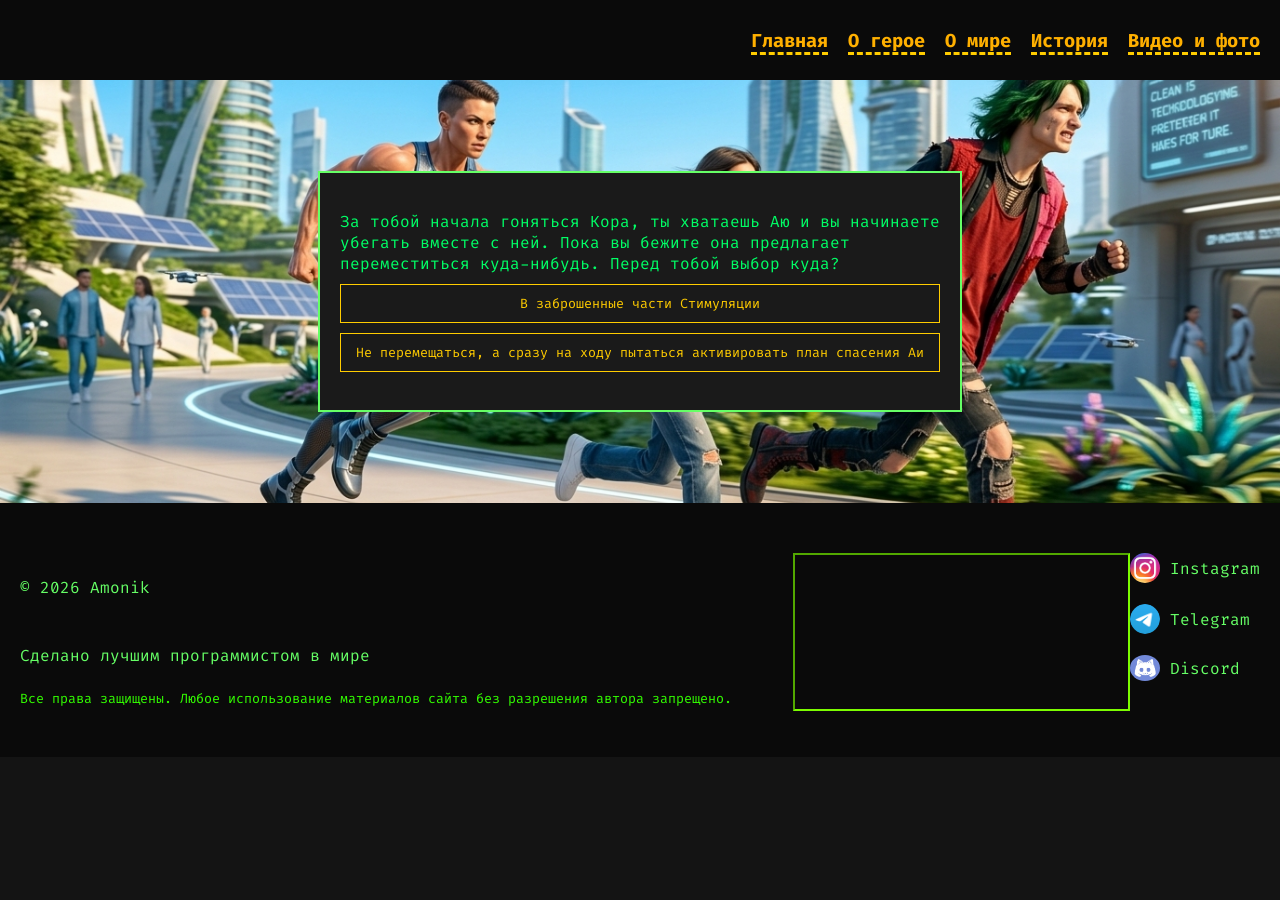
<file: makeStory.html>
<!DOCTYPE html>
<html lang="ru">
    <head>
        <meta charset="UTF-8">
        <meta name="viewport" content="width=device-width, initial-scale=1.0">
        <title>Продолжи историю сам</title>
        <link rel="stylesheet" href="styles/styles.css">
        <link rel="stylesheet" href="styles/tag-styles.css">
        <link rel="stylesheet" href="styles/bootstrap.css">
        <link rel="stylesheet" href="styles/makeStory.css">
    </head>
    <body>
        <div>
            <header>
                <input type="checkbox" id="menu-toggle" hidden>
                <label for="menu-toggle" class="burger-btn">
                    <span></span>
                    <span></span>
                    <span></span>
                </label>
                <nav class="nav-links">
                    <a href="index.html#main"><h3>Главная</h3></a>
                    <a href="index.html#heroSection"><h3>О герое</h3></a>
                    <a href="index.html#heroWorldSection"><h3>О мире</h3></a>
                    <a href="story.html"><h3>История</h3></a>
                    <!--<a href="#" onclick="interacStory()"><h3>Интерактивчик</h3></a>-->
                    <a href="videosAndPhotos.html"><h3>Видео и фото</h3></a>
                </nav>
            </header>
            <main id="mainstory"> 
                <div id="story">
                    <div id="game-container">
                        <h2 id='end' style="display: none;"></h2>
                        <br>
                        <div id="story-text"></div>
                        <div id="opt-container">
                            <button id="btn-left" class="story-btn" style="display: none;"></button>
                            <button id="btn-right" class="story-btn" style="display: none;"></button>
                        </div>
                        <br>
                        <div id="form-continue">
                            <form>
                                <h3>Хотите продолжение или предложить идею?</h3>
                                <p>Пишите нам</p>
                                <hr>
                                <label>Имя / Псевдоним</label>
                                <input type="text" placeholder="Айбек">

                                <div class="checkbox-group">
                                    <label><input type="checkbox"> Идея</label>
                                    <label><input type="checkbox"> Продолжение</label>
                                </div>

                                <label>Почта для связи</label>
                                <input type="email" placeholder="example993@gmail.com">

                                <button type="submit" class="story-btn">Отправить</button>
                            </form>
                        </div>

                    </div>

                </div>
            </main>
        </div>
        <footer>
            <div class="footer-main">
                <div class="footer-text">
                    <p>&copy; 2026 Amonik</p>
                    <p>Сделано лучшим программистом в мире</p>
                    <small>Все права защищены. Любое использование материалов сайта без разрешения автора запрещено.</small>
                </div>
                <iframe src="https://www.google.com/maps/embed?pb=!4v1774437946338!6m8!1m7!1sCAoSFkNJSE0wb2dLRUlDQWdJQ2trdmZZTlE.!2m2!1d22.64745837669998!2d114.0282213726861!3f23.56406719831327!4f8.014844453784349!5f0.7820865974627469" width="30%" height="100%" style="border-color:lawngreen" allowfullscreen="" loading="lazy" referrerpolicy="no-referrer-when-downgrade"></iframe>
            </div>
            <div>
                <div style="display: flex;gap: 10px;">
                    <img src="images/icons/Instagram_icon.png" alt="Instagram" width="30px" style="border-radius: 50%;">
                    <a href="https://instagram.com"><p>Instagram</p></a>
                </div>
                <br>
                <div style="display: flex;gap: 10px;">
                    <img src="images/icons/Telegram_icon.png" alt="Telegram" width="30px" style="border-radius: 50%;">
                    <a href="https://t.me"><p>Telegram</p></a>
                </div>
                <br>
                <div style="display: flex;gap: 10px;">
                    <img src="images/icons/Discord_icon.jpg" alt="GitHub" width="30px" style="border-radius: 50%;">
                    <a href="https://discord.com"><p>Discord</p></a>
                </div>
            </div>
        </footer>
    </body>
    <div class="ToStory" id="ToInteractive">
        <h1>Вы готовы перейти к интерактивной истории?</h1>
        <p>Перед этим нужно прочитать историю</p>
        <br>
        <button class="btn" id="close-interactive-modal-btn">Не чето не хочу пока</button>
        <button class="btn" id="open-to-story-btn">Перейти к истории</button>
    </div>
    <script defer src="https://cdn.jsdelivr.net/npm/bootstrap@5.3.8/dist/js/bootstrap.bundle.min.js"></script>
    <script src="script/script.js"></script>
    <script src="script/story.js"></script>
</html>
</file>
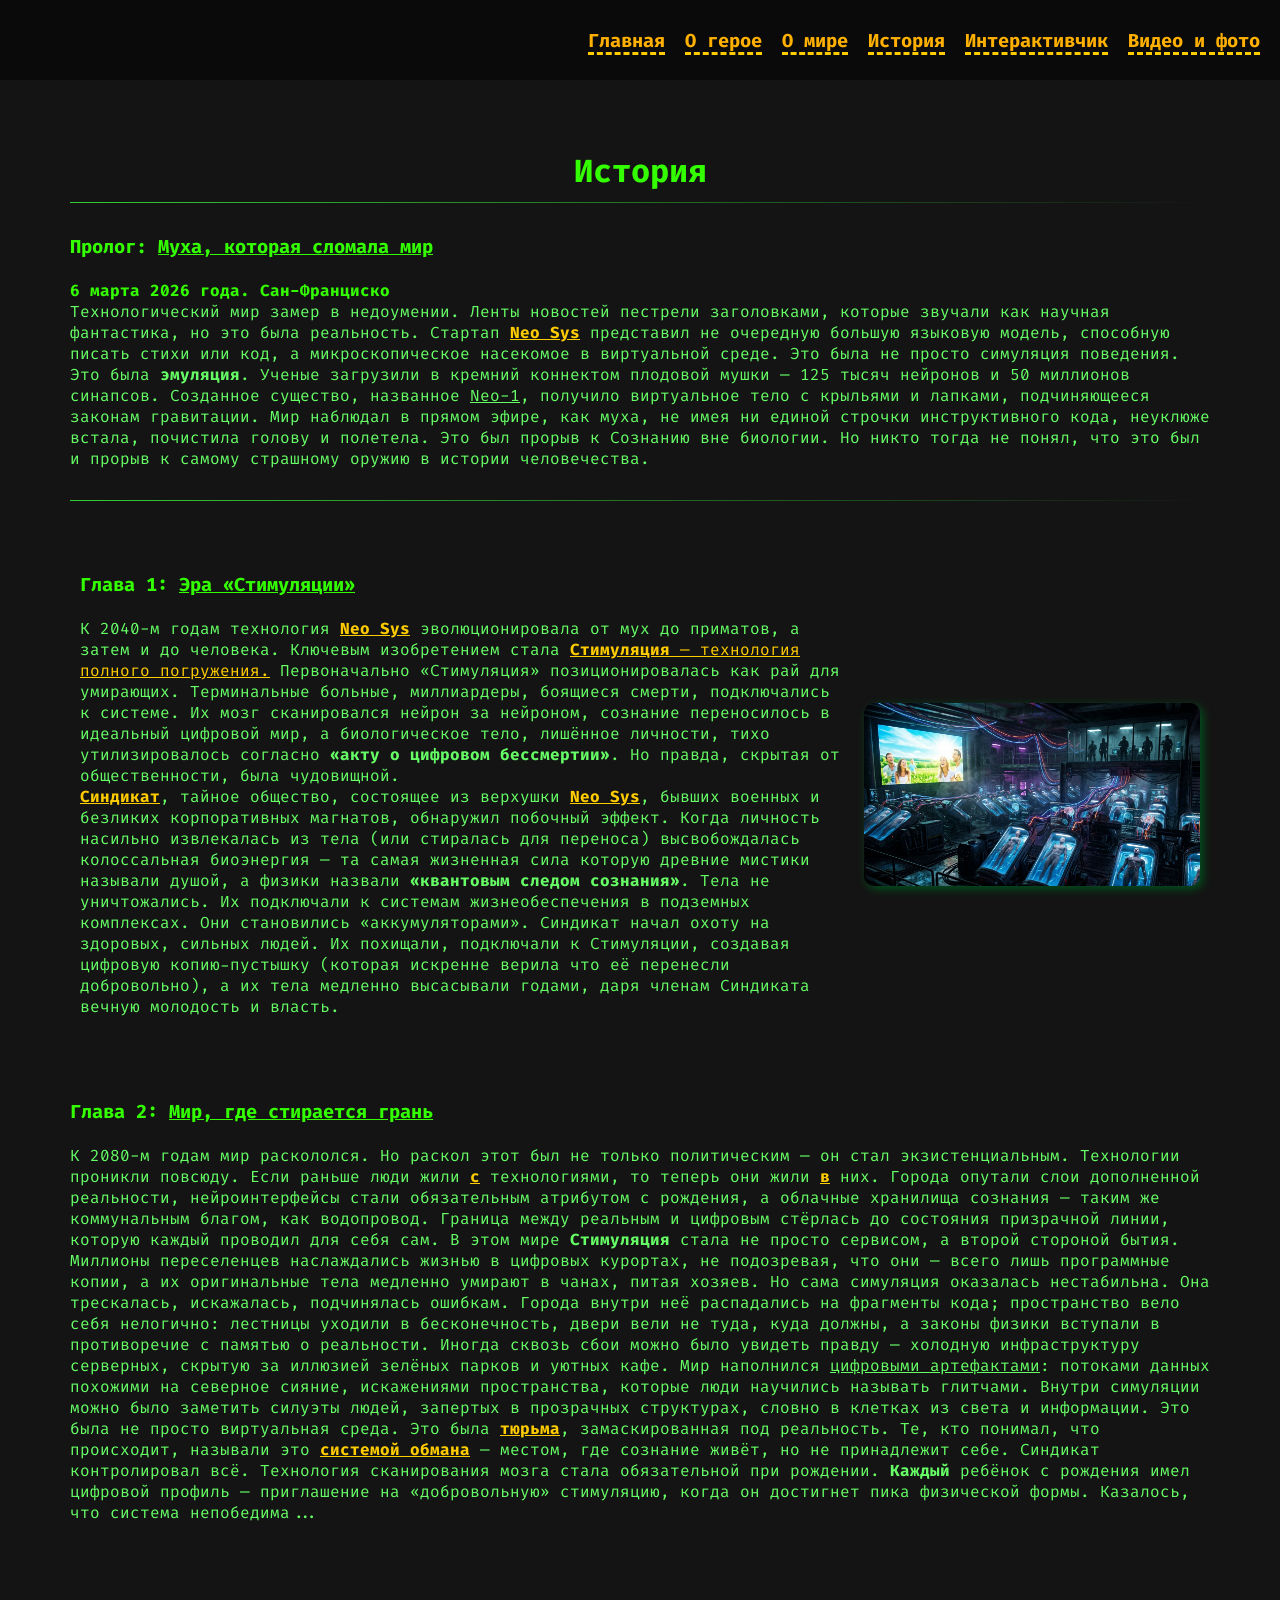
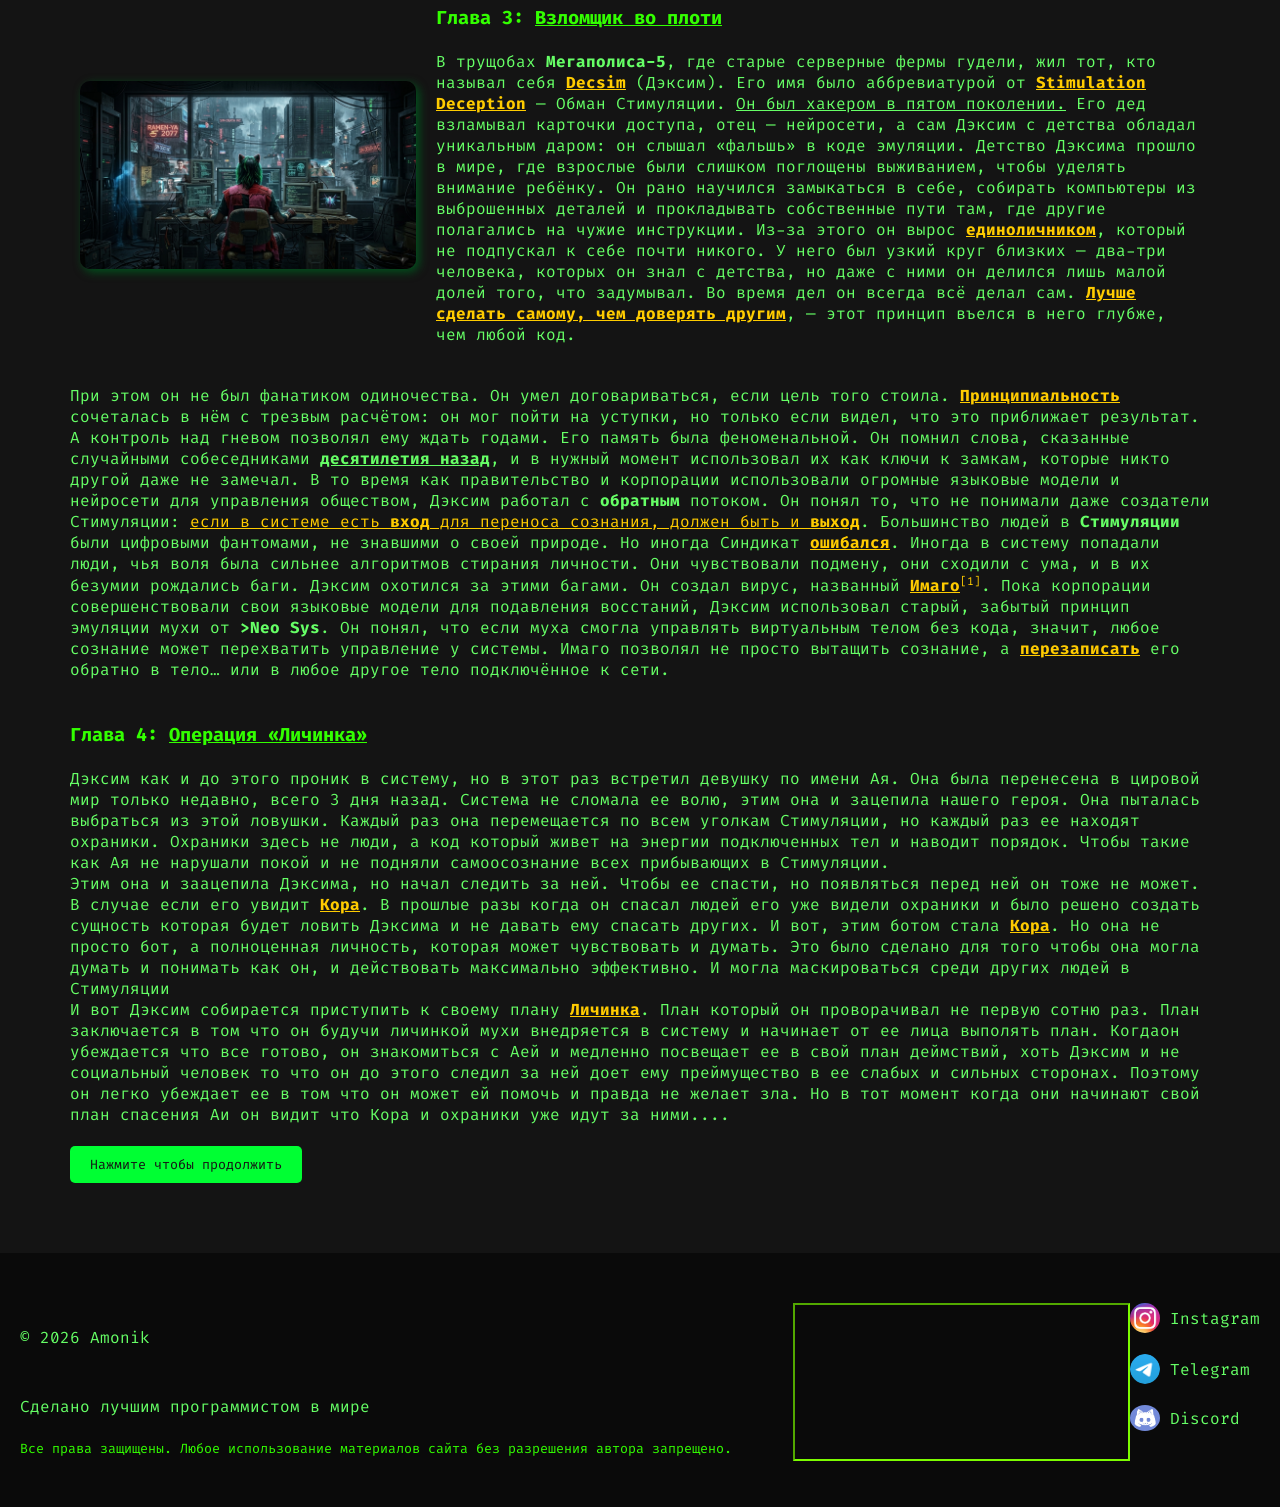
<file: story.html>
<!DOCTYPE html>
<html lang="ru">
    <head>
        <meta charset="UTF-8">
        <meta name="viewport" content="width=device-width, initial-scale=1.0">
        <title>Decsim - История</title>
        <link rel="stylesheet" href="styles/styles.css">
        <link rel="stylesheet" href="styles/tag-styles.css">
        <!--<link rel="stylesheet" href="styles/bootstrap.css">-->
    </head>
    <body>
        <div id="main">
            <header>
                <input type="checkbox" id="menu-toggle" hidden>
                <label for="menu-toggle" class="burger-btn">
                    <span></span>
                    <span></span>
                    <span></span>
                </label>
                <nav class="nav-links">
                    <a href="index.html#main"><h3>Главная</h3></a>
                    <a href="index.html#heroSection"><h3>О герое</h3></a>
                    <a href="index.html#heroWorldSection"><h3>О мире</h3></a>
                    <a href="story.html"><h3>История</h3></a>
                    <a href="#" onclick="interacStory()"><h3>Интерактивчик</h3></a>
                    <a href="videosAndPhotos.html"><h3>Видео и фото</h3></a>
                </nav>
            </header>
            <main id="story-main"> 
                <h1 style="text-align: center;">История</h1>
                <hr>
                <br>
                <div>
                    <h3>Пролог: <u>Муха, которая сломала мир</u></h3>
                    <br>
                    <h4>6 марта 2026 года. Сан-Франциско</h4>
                    <p>
                    Технологический мир замер в недоумении. Ленты новостей пестрели заголовками, которые звучали как научная фантастика, но это была реальность. 
                    Стартап <b><u style="color: #FFCC00;">Neo Sys</u></b> представил не очередную большую языковую модель, способную писать стихи или код, а микроскопическое насекомое в виртуальной среде.
                    Это была не просто симуляция поведения. Это была <b>эмуляция</b>.
                    Ученые загрузили в кремний коннектом плодовой мушки — 125 тысяч нейронов и 50 миллионов синапсов. Созданное существо, названное <u>Neo-1</u>, 
                    получило виртуальное тело с крыльями и лапками, подчиняющееся законам гравитации. 
                    Мир наблюдал в прямом эфире, как муха, не имея ни единой строчки инструктивного кода, неуклюже встала, почистила голову и полетела.
                    Это был прорыв к Сознанию вне биологии. Но никто тогда не понял, что это был и прорыв к самому страшному оружию в истории человечества.</p>
                </div>
                <br><hr><br>
                <div class="container" style="background-color:unset;">
                    <div class="text-continer">
                        <h3>Глава 1: <u>Эра «Стимуляции»</u></h3>
                        <br>
                        <p>К 2040-м годам технология <b><u style="color: #FFCC00;">Neo Sys</u></b> эволюционировала от мух до приматов, а затем и до человека. Ключевым изобретением стала <b><u style="color: #FFCC00;">Стимуляция</b> — 
                        технология полного погружения.</u>
                        Первоначально «Стимуляция» позиционировалась как рай для умирающих. Терминальные больные, миллиардеры, боящиеся смерти, подключались к системе. 
                        Их мозг сканировался нейрон за нейроном, сознание переносилось в идеальный цифровой мир, а биологическое тело, лишённое личности, тихо утилизировалось согласно <b>«акту о цифровом бессмертии»</b>.
                        Но правда, скрытая от общественности, была чудовищной.
                        <br>
                        <b><u style="color: #FFCC00;">Синдикат</u></b>, тайное общество, состоящее из верхушки <b><u style="color: #FFCC00;">Neo Sys</u></b>, бывших военных и безликих корпоративных магнатов, обнаружил побочный эффект. 
                        Когда личность насильно извлекалась из тела (или cтиралась для переноса) высвобождалась колоссальная биоэнергия — та самая жизненная сила
                        которую древние мистики называли душой, а физики назвали <b>«квантовым следом сознания»</b>.
                        Тела не уничтожались. Их подключали к системам жизнеобеспечения в подземных комплексах. Они становились «аккумуляторами». Синдикат начал охоту на здоровых, сильных людей. 
                        Их похищали, подключали к Стимуляции, создавая цифровую копию-пустышку (которая искренне верила что её перенесли добровольно), а их тела медленно высасывали годами, 
                        даря членам Синдиката вечную молодость и власть.</p>
                    </div>
                    <img src="images/FirstHead.png" alt="FirstHead" style="border-radius: 10px;box-shadow: rgb(0, 83, 29) 3px 3px 10px;" class="img-story">
                </div>
                <br><br>
                <div>
                    <h3>Глава 2: <u>Мир, где стирается грань</u></h3>
                    <br>
                    <p>К 2080-м годам мир раскололся. Но раскол этот был не только политическим — он стал экзистенциальным.
                        Технологии проникли повсюду. Если раньше люди жили <b><u style="color: #FFCC00;">с</u></b> технологиями, то теперь они жили <b><u style="color: #FFCC00;">в</u></b> них. Города опутали слои дополненной реальности, 
                        нейроинтерфейсы стали обязательным атрибутом с рождения, а облачные хранилища сознания — таким же коммунальным благом, как водопровод. 
                        Граница между реальным и цифровым стёрлась до состояния призрачной линии, которую каждый проводил для себя сам.
                        В этом мире <b>Стимуляция</b> стала не просто сервисом, а второй стороной бытия. Миллионы переселенцев наслаждались жизнью в цифровых курортах, 
                        не подозревая, что они — всего лишь программные копии, а их оригинальные тела медленно умирают в чанах, питая хозяев.
                        Но сама симуляция оказалась нестабильна. Она трескалась, искажалась, подчинялась ошибкам. Города внутри неё распадались на фрагменты кода; пространство 
                        вело себя нелогично: лестницы уходили в бесконечность, двери вели не туда, куда должны, а законы физики вступали в противоречие с памятью о реальности. 
                        Иногда сквозь сбои можно было увидеть правду — холодную инфраструктуру серверных, скрытую за иллюзией зелёных парков и уютных кафе.
                        Мир наполнился <u>цифровыми артефактами</u>: потоками данных похожими на северное сияние, искажениями пространства, 
                        которые люди научились называть глитчами. Внутри симуляции можно было заметить силуэты людей, запертых в прозрачных структурах, словно в клетках из света и информации. 
                        Это была не просто виртуальная среда. Это была <b><u style="color: #FFCC00;">тюрьма</u></b>, замаскированная под реальность. Те, кто понимал, что происходит, называли это <b><u style="color: #FFCC00;">системой обмана</u></b> — местом, 
                        где сознание живёт, но не принадлежит себе.
                        Синдикат контролировал всё. Технология сканирования мозга стала обязательной при рождении. 
                        <b>Каждый</b> ребёнок с рождения имел цифровой профиль — приглашение на «добровольную» стимуляцию, когда он достигнет пика физической формы.
                        Казалось, что система непобедима...</p>
                </div>
                <br><br>
                <div>
                    <div class="container" style="background-color:unset;">
                        <img src="images/ThirdHead.png" alt="ThirdHead" style="border-radius: 10px;box-shadow: rgb(0, 83, 29) 3px 3px 10px;" class="img-story">
                        <div class="text-continer">
                            <h3>Глава 3: <u>Взломщик во плоти</u></h3>
                            <br>
                            <p>В трущобах <b>Мегаполиса-5</b>, где старые серверные фермы гудели, жил тот, кто называл себя <b><u style="color: #FFCC00;">Decsim</u></b> (Дэксим).
                            Его имя было аббревиатурой от <b><u style="color: #FFCC00;">Stimulation Deception</u></b> — Обман Стимуляции. <u>Он был хакером в пятом поколении.</u> 
                            Его дед взламывал карточки доступа, отец — нейросети, а сам Дэксим с детства обладал уникальным даром: он слышал «фальшь» в коде эмуляции.
                            Детство Дэксима прошло в мире, где взрослые были слишком поглощены выживанием, чтобы уделять внимание ребёнку. Он рано научился замыкаться в себе, 
                            собирать компьютеры из выброшенных деталей и прокладывать собственные пути там, где другие полагались на чужие инструкции. 
                            Из-за этого он вырос <b><u style="color: #FFCC00;">единоличником</u></b>, который не подпускал к себе почти никого. У него был узкий круг близких — два-три человека, которых он знал с детства, 
                            но даже с ними он делился лишь малой долей того, что задумывал. Во время дел он всегда всё делал сам. <b><u style="color: #FFCC00;">Лучше сделать самому, чем доверять другим</u></b>, — 
                            этот принцип въелся в него глубже, чем любой код.</p>
                        </div>
                    </div>
                    <p>При этом он не был фанатиком одиночества. Он умел договариваться, если цель того стоила. <b><u style="color: #FFCC00;">Принципиальность</u></b> сочеталась в нём с трезвым расчётом: 
                            он мог пойти на уступки, но только если видел, что это приближает результат. А контроль над гневом позволял ему ждать годами. Его память была феноменальной. 
                            Он помнил слова, сказанные случайными собеседниками <b><u>десятилетия назад</u></b>, и в нужный момент использовал их как ключи к замкам, которые никто другой даже не замечал.
                            В то время как правительство и корпорации использовали огромные языковые модели и нейросети для управления обществом, Дэксим работал с <b>обратным</b> потоком. 
                            Он понял то, что не понимали даже создатели Стимуляции: <u style="color: #FFCC00;">если в системе есть <b>вход</b> для переноса сознания, должен быть и <b>выход</b></u>.
                            Большинство людей в <b>Стимуляции</b> были цифровыми фантомами, не знавшими о своей природе. Но иногда Синдикат <b><u style="color: #FFCC00;">ошибался</u></b>. Иногда в систему попадали люди, 
                            чья воля была сильнее алгоритмов стирания личности. Они чувствовали подмену, они сходили с ума, и в их безумии рождались баги.
                            Дэксим охотился за этими багами.
                            Он создал вирус, названный <b style="color: #FFCC00; text-decoration: underline;">Имаго</b><sup style="font-size: 0.7em;"><a href="https://ru.wikipedia.org/wiki/%D0%98%D0%BC%D0%B0%D0%B3%D0%BE" style="color: #FFCC00; text-decoration: none;">[1]</a></sup>. 
                            Пока корпорации совершенствовали свои языковые модели для подавления восстаний, 
                            Дэксим использовал старый, забытый принцип эмуляции мухи от <b>>Neo Sys</b>. Он понял, что если муха смогла управлять виртуальным телом без кода, значит, 
                            любое сознание может перехватить управление у системы.
                            Имаго позволял не просто вытащить сознание, а <b><u style="color: #FFCC00;">перезаписать</u></b> его обратно в тело… или в любое другое тело подключённое к сети.</p>
                </div>
                <br><br>
                <div class="continer" style="background-color: unset;@media (width <= 600px){text-align: center;}">
                    <h3>Глава 4: <u>Операция «Личинка»</u></h3>
                    <br>
                    <p>Дэксим как и до этого проник в систему, но в этот раз встретил девушку по имени Ая. Она была перенесена в цировой мир только недавно, всего 3 дня назад.
                        Система не сломала ее волю, этим она и зацепила нашего героя. Она пыталась выбраться из этой ловушки. Каждый раз она перемещается по всем уголкам Стимуляции, 
                        но каждый раз ее находят охраники. Охраники здесь не люди, а код который живет на энергии подключенных тел и наводит порядок. 
                        Чтобы такие как Ая не нарушали покой и не подняли самоосознание всех прибывающих в Стимуляции.<br>
                        Этим она и заацепила Дэксима, но начал следить за ней. Чтобы ее спасти, но появляться перед ней он тоже не может. В случае если его увидит <b><u style="color: #FFCC00;">Кора</u></b>.
                        В прошлые разы когда он спасал людей его уже видели охраники и было решено создать сущность которая будет ловить Дэксима и не давать ему спасать других. 
                        И вот, этим ботом стала <b><u style="color: #FFCC00;">Кора</u></b>. Но она не просто бот, а полноценная личность, которая может чувствовать и думать. Это было сделано для того чтобы она могла думать и понимать как он, 
                        и действовать максимально эффективно. И могла маскироваться среди других людей в Стимуляции<br>
                        И вот Дэксим собирается приступить к своему плану <b><u style="color: #FFCC00;">Личинка</u></b>. План который он проворачивал не первую сотню раз. 
                        План заключается в том что он будучи личинкой мухи внедряется в систему и начинает от ее лица выполять план. Когдаон убеждается что все готово,
                        он знакомиться с Аей и медленно посвещает ее в свой план деймствий, хоть Дэксим и не социальный человек то что он до этого следил за ней доет ему преймущество в 
                        ее слабых и сильных сторонах. Поэтому он легко убеждает ее в том что он может ей помочь и правда не желает зла. 
                        Но в тот момент когда они начинают свой план спасения Аи он видит что Кора и охраники уже идут за ними....
                    </p>
                    <br>
                    <a href="#" onclick="interacStory()"><button class="btn">Нажмите чтобы продолжить</button></a>
                </div>
            </main>
        </div>
        <footer>
            <div class="footer-main">
                <div class="footer-text">
                    <p>&copy; 2026 Amonik</p>
                    <p>Сделано лучшим программистом в мире</p>
                    <small>Все права защищены. Любое использование материалов сайта без разрешения автора запрещено.</small>
                </div>
                <iframe src="https://www.google.com/maps/embed?pb=!4v1774437946338!6m8!1m7!1sCAoSFkNJSE0wb2dLRUlDQWdJQ2trdmZZTlE.!2m2!1d22.64745837669998!2d114.0282213726861!3f23.56406719831327!4f8.014844453784349!5f0.7820865974627469" width="30%" height="100%" style="border-color:lawngreen" allowfullscreen="" loading="lazy" referrerpolicy="no-referrer-when-downgrade"></iframe>
            </div>
            <div>
                <div style="display: flex;gap: 10px;">
                    <img src="images/icons/Instagram_icon.png" alt="Instagram" width="30px" style="border-radius: 50%;">
                    <a href="https://instagram.com"><p>Instagram</p></a>
                </div>
                <br>
                <div style="display: flex;gap: 10px;">
                    <img src="images/icons/Telegram_icon.png" alt="Telegram" width="30px" style="border-radius: 50%;">
                    <a href="https://t.me"><p>Telegram</p></a>
                </div>
                <br>
                <div style="display: flex;gap: 10px;">
                    <img src="images/icons/Discord_icon.jpg" alt="GitHub" width="30px" style="border-radius: 50%;">
                    <a href="https://discord.com"><p>Discord</p></a>
                </div>
            </div>
        </footer>
    </body>
    <div class="ToStory" id="ToInteractive">
        <h1>Вы готовы перейти к интерактивной истории?</h1>
        <p>Перед этим нужно прочитать историю</p>
        <br>
        <button class="btn" id="close-interactive-modal-btn">Не чето не хочу пока</button>
        <button class="btn" id="open-to-story-btn">Перейти к истории</button>   
    </div>
    <script src="script/script.js"></script>
    <!--<script defer src="https://cdn.jsdelivr.net/npm/bootstrap@5.3.8/dist/js/bootstrap.bundle.min.js"></script>-->
</html>
</file>
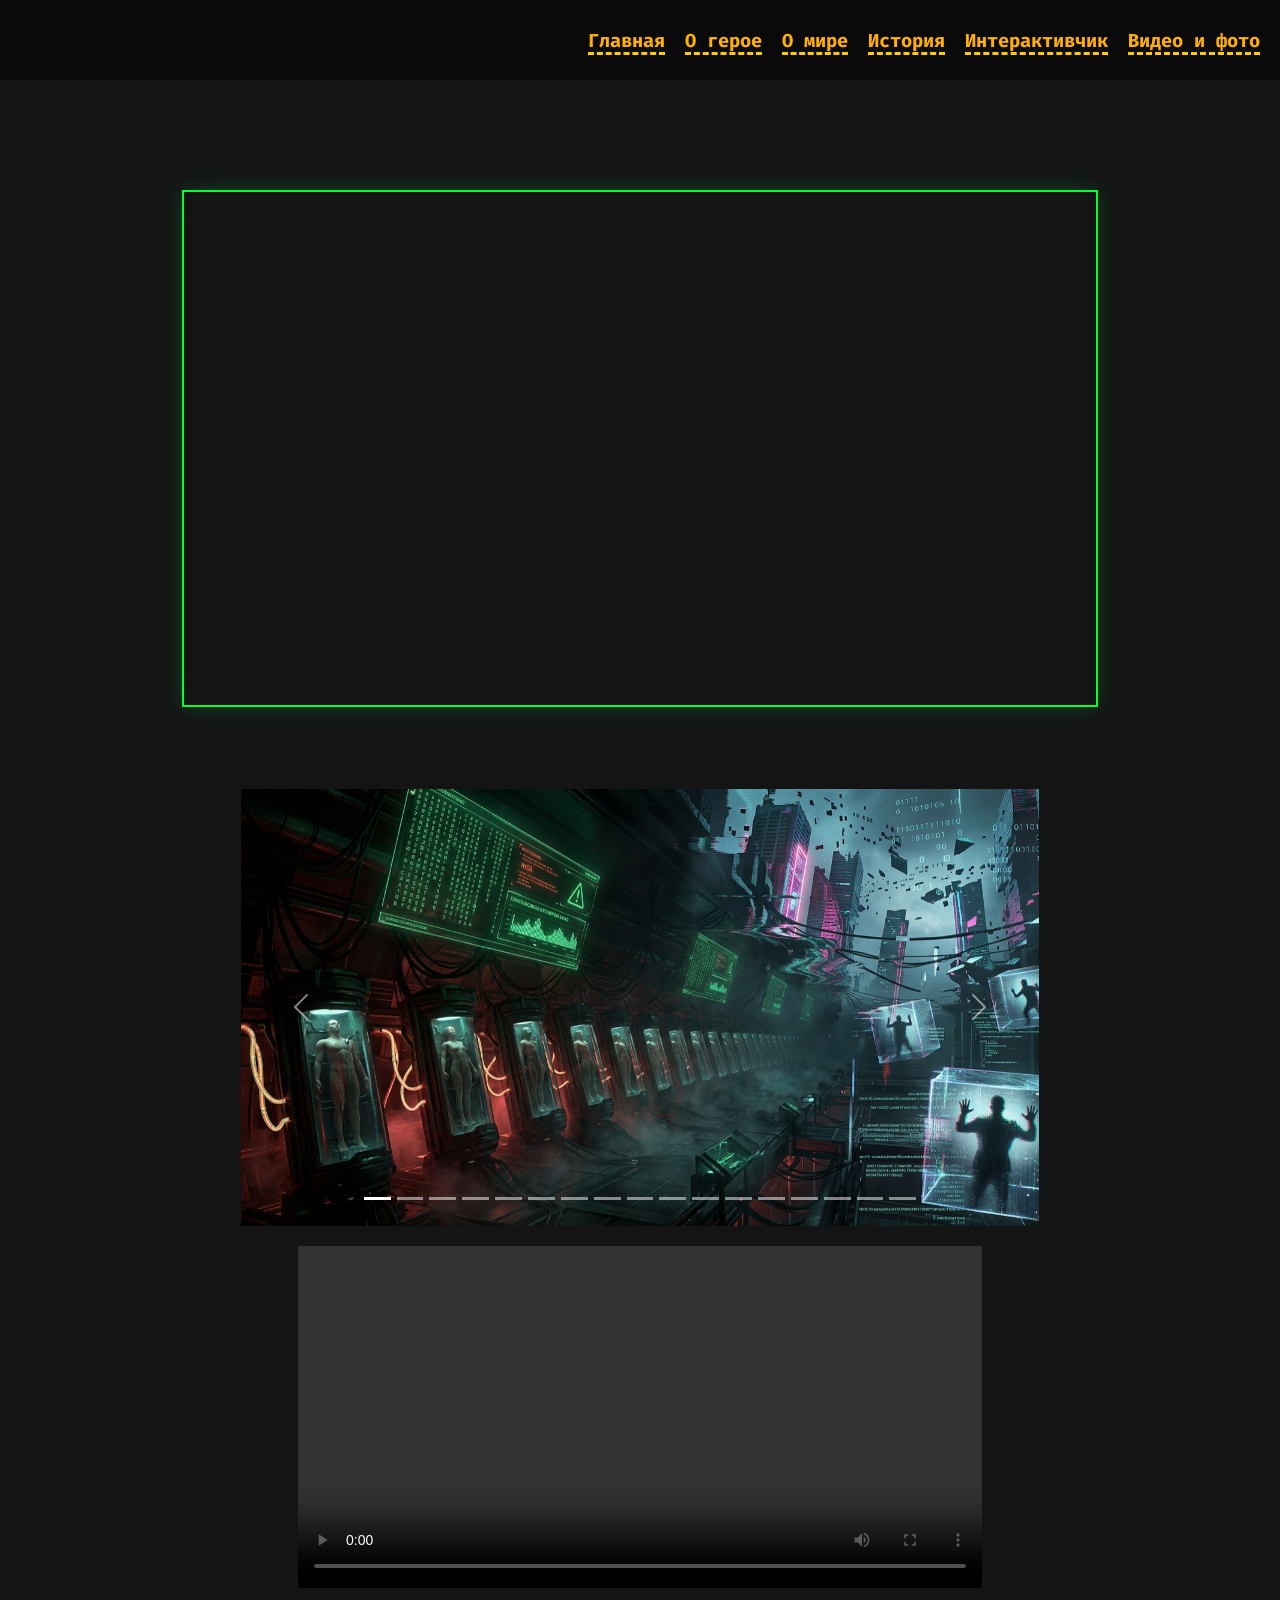
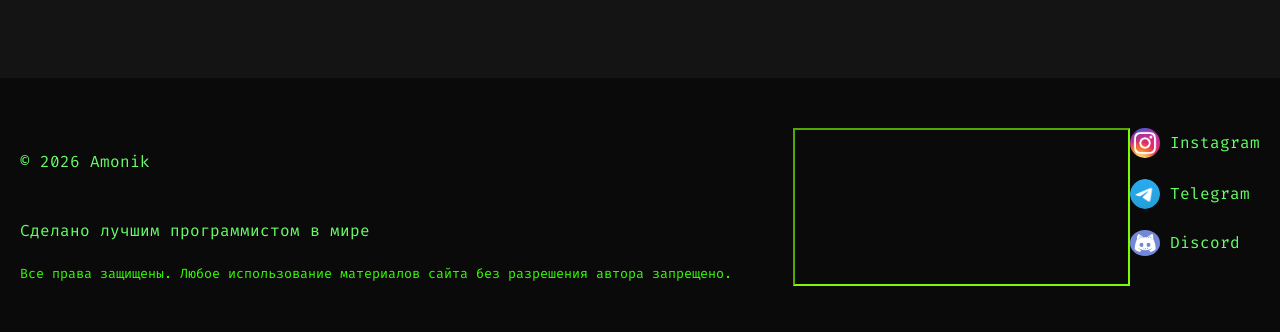
<file: videosAndPhotos.html>
<!DOCTYPE html>
<html lang="ru">
    <head>
        <meta charset="UTF-8">
        <meta name="viewport" content="width=device-width, initial-scale=1.0">
        <title>Галерея</title>
        <link rel="stylesheet" href="styles/styles.css">
        <link rel="stylesheet" href="styles/tag-styles.css">
        <link rel="stylesheet" href="styles/bootstrap.css">
    </head>
    <body>
        <div id="main">
            <header>
                <input type="checkbox" id="menu-toggle" hidden>
                <label for="menu-toggle" class="burger-btn">
                    <span></span>
                    <span></span>
                    <span></span>
                </label>
                <nav class="nav-links">
                    <a href="index.html#main"><h3>Главная</h3></a>
                    <a href="index.html#heroSection"><h3>О герое</h3></a>
                    <a href="index.html#heroWorldSection"><h3>О мире</h3></a>
                    <a href="story.html"><h3>История</h3></a>
                    <a href="#" onclick="interacStory()"><h3>Интерактивчик</h3></a>
                    <a href="videosAndPhotos.html"><h3>Видео и фото</h3></a>
                </nav>
            </header>
            <main> 
                <iframe id="video-d" src="https://www.youtube.com/embed/HRVTo8RlNPA?si=u6OaEqUt4yxlx2jD&amp;controls=0" title="YouTube video player" frameborder="0" allow="accelerometer; autoplay; clipboard-write; encrypted-media; gyroscope; picture-in-picture; web-share" referrerpolicy="strict-origin-when-cross-origin" allowfullscreen></iframe>
                <br><br>
                <div id="carouselExampleIndicators" class="carousel slide" data-bs-ride="carousel">
                    <!-- ИНДИКАТОРЫ (20 штук) -->
                    <div class="carousel-indicators">
                        <button type="button" data-bs-target="#carouselExampleIndicators" data-bs-slide-to="0" class="active" aria-current="true" aria-label="Slide 1"></button>
                        <button type="button" data-bs-target="#carouselExampleIndicators" data-bs-slide-to="1" aria-label="Slide 2"></button>
                        <button type="button" data-bs-target="#carouselExampleIndicators" data-bs-slide-to="2" aria-label="Slide 3"></button>
                        <button type="button" data-bs-target="#carouselExampleIndicators" data-bs-slide-to="3" aria-label="Slide 4"></button>
                        <button type="button" data-bs-target="#carouselExampleIndicators" data-bs-slide-to="4" aria-label="Slide 5"></button>
                        <button type="button" data-bs-target="#carouselExampleIndicators" data-bs-slide-to="5" aria-label="Slide 6"></button>
                        <button type="button" data-bs-target="#carouselExampleIndicators" data-bs-slide-to="6" aria-label="Slide 7"></button>
                        <button type="button" data-bs-target="#carouselExampleIndicators" data-bs-slide-to="7" aria-label="Slide 8"></button>
                        <button type="button" data-bs-target="#carouselExampleIndicators" data-bs-slide-to="8" aria-label="Slide 9"></button>
                        <button type="button" data-bs-target="#carouselExampleIndicators" data-bs-slide-to="9" aria-label="Slide 10"></button>
                        <button type="button" data-bs-target="#carouselExampleIndicators" data-bs-slide-to="10" aria-label="Slide 11"></button>
                        <button type="button" data-bs-target="#carouselExampleIndicators" data-bs-slide-to="11" aria-label="Slide 12"></button>
                        <button type="button" data-bs-target="#carouselExampleIndicators" data-bs-slide-to="12" aria-label="Slide 13"></button>
                        <button type="button" data-bs-target="#carouselExampleIndicators" data-bs-slide-to="13" aria-label="Slide 14"></button>
                        <button type="button" data-bs-target="#carouselExampleIndicators" data-bs-slide-to="14" aria-label="Slide 15"></button>
                        <button type="button" data-bs-target="#carouselExampleIndicators" data-bs-slide-to="15" aria-label="Slide 16"></button>
                        <button type="button" data-bs-target="#carouselExampleIndicators" data-bs-slide-to="16" aria-label="Slide 17"></button>
                    </div>
                    <div class="carousel-inner">
                        <div class="carousel-item active"><img src="images/world1.png" class="d-block w-100" alt="1"></div>
                        <div class="carousel-item"><img src="images/world2.png" class="d-block w-100" alt="2"></div>
                        <div class="carousel-item"><img src="images/world3.png" class="d-block w-100" alt="3"></div>
                        <div class="carousel-item"><img src="images/world4.png" class="d-block w-100" alt="4"></div>
                        <div class="carousel-item"><img src="images/FirstHead.png" class="d-block w-100" alt="5"></div>
                        <div class="carousel-item"><img src="images/ThirdHead.png" class="d-block w-100" alt="8"></div>
                        <div class="carousel-item"><img src="images/worldMap.png" class="d-block w-100" alt="9"></div>
                        <div class="carousel-item"><img src="images/finalls/1.1.png" class="d-block w-100" alt="10"></div>
                        <div class="carousel-item"><img src="images/finalls/1.2.1.png" class="d-block w-100" alt="11"></div>
                        <div class="carousel-item"><img src="images/finalls/1.2.2.png" class="d-block w-100" alt="12"></div>
                        <div class="carousel-item"><img src="images/finalls/1.2.png" class="d-block w-100" alt="13"></div>
                        <div class="carousel-item"><img src="images/finalls/1.png" class="d-block w-100" alt="14"></div>
                        <div class="carousel-item"><img src="images/finalls/2.1.1.1.png" class="d-block w-100" alt="15"></div>
                        <div class="carousel-item"><img src="images/finalls/1.2.2.png" class="d-block w-100" alt="16"></div>
                        <div class="carousel-item"><img src="images/finalls/1.2.png" class="d-block w-100" alt="18"></div>
                        <div class="carousel-item"><img src="images/finalls/TrueEnd.png" class="d-block w-100" alt="19"></div>
                        <div class="carousel-item"><img src="images/finalls/2.1.1.png" class="d-block w-100" alt="20"></div>
                    </div>
                    <button class="carousel-control-prev" type="button" data-bs-target="#carouselExampleIndicators" data-bs-slide="prev">
                        <span class="carousel-control-prev-icon" aria-hidden="true"></span>
                        <span class="visually-hidden">Назад</span>
                    </button>
                    <button class="carousel-control-next" type="button" data-bs-target="#carouselExampleIndicators" data-bs-slide="next">
                        <span class="carousel-control-next-icon" aria-hidden="true"></span>
                        <span class="visually-hidden">Вперед</span>
                    </button>
                </div>
                <div>
                    <video src="video/SuperHero.mp4" style="width: 60%;" autoplay loop controls ></video>
                </div>
            </main>
        </div>
        <footer>
            <div class="footer-main">
                <div class="footer-text">
                    <p>&copy; 2026 Amonik</p>
                    <p>Сделано лучшим программистом в мире</p>
                    <small>Все права защищены. Любое использование материалов сайта без разрешения автора запрещено.</small>
                </div>
                <iframe src="https://www.google.com/maps/embed?pb=!4v1774437946338!6m8!1m7!1sCAoSFkNJSE0wb2dLRUlDQWdJQ2trdmZZTlE.!2m2!1d22.64745837669998!2d114.0282213726861!3f23.56406719831327!4f8.014844453784349!5f0.7820865974627469" width="30%" height="100%" style="border-color:lawngreen" allowfullscreen="" loading="lazy" referrerpolicy="no-referrer-when-downgrade"></iframe>
            </div>
            <div>
                <div style="display: flex;gap: 10px;">
                    <img src="images/icons/Instagram_icon.png" alt="Instagram" width="30px" style="border-radius: 50%;">
                    <a href="https://instagram.com"><p>Instagram</p></a>
                </div>
                <br>
                <div style="display: flex;gap: 10px;">
                    <img src="images/icons/Telegram_icon.png" alt="Telegram" width="30px" style="border-radius: 50%;">
                    <a href="https://t.me"><p>Telegram</p></a>
                </div>
                <br>
                <div style="display: flex;gap: 10px;">
                    <img src="images/icons/Discord_icon.jpg" alt="GitHub" width="30px" style="border-radius: 50%;">
                    <a href="https://discord.com"><p>Discord</p></a>
                </div>
            </div>
        </footer>
    </body>
    <div class="ToStory" id="ToInteractive">
        <h1>Вы готовы перейти к интерактивной истории?</h1>
        <p>Перед этим нужно прочитать историю</p>
        <br>
        <button class="btn" id="close-interactive-modal-btn">Не чето не хочу пока</button>
        <button class="btn" id="open-to-story-btn">Перейти к истории</button>
    </div>
    <script defer src="https://cdn.jsdelivr.net/npm/bootstrap@5.3.8/dist/js/bootstrap.bundle.min.js"></script>
    <script src="script/script.js"></script>
</html>
</file>
<file: styles/styles.css>
@import url('https://fonts.googleapis.com/css2?family=Fira+Code:wght@300..700&display=swap');


:root{
    --white: #FFFFFF;

    --danger: rgb(255,69,0);

    --amber: #FFB000;
    --lt_amb: #FFCC00;

    --green1 : #33FF00;
    --apple1: #33FF33;
    --green2: #00FF33;

    --apple_llc: #66FF66;
    --green3: #00FF66;

    --header-height: 80px;
}/*https://superuser.com/questions/361297/what-colour-is-the-dark-green-on-old-fashioned-green-screen-computer-displays
   <--- Источник цветов*/

.container{
    margin-top: 30px;
    margin-bottom: 30px;
    border-radius: 5px;
    display: flex;
    align-items: center;
    justify-content: space-between;
    padding: 10px;
    gap: 20px;
    background-color: rgb(30,30,30);
}
.container button{
    width: 40%;
}

#main {
    position: relative;
    overflow: hidden;  
    display: flex; 
    align-items: center;
    padding: 40px;
    min-height: 500px ;  
}

.btn{
    padding: 10px 20px;
    background-color: var(--green2);
    color: rgb(20,20,20);
    border: none;
    border-radius: 5px;
    cursor: pointer;
    transition: 0.5s ease;
}

.btn-close {
    position: relative; 
    padding: 10px 30px;
    background-color: #ff5e24; 
    color: white;
    border: none;
    border-radius: 5px;
    cursor: pointer;
    transition: 0.3s;
}
.btn-close:hover {
    background: rgb(255, 94, 36); 
}
.btn-x-close {
    position: absolute;
    top: 10px;
    right: 15px;
    background: none;
    border: none;
    color: var(--white, #fff);
    font-size: 2rem;
    cursor: pointer;
    line-height: 1;
}

.btn:hover{
    transform: scale(1.03);
    background-color: var(--green3);
}

.h1-6{
    font-weight: 400;
}

#video-d {
    display: block;     
    width: 80%;
    aspect-ratio: 16 / 9; 
    margin: 40px auto;  
    border: 2px solid var(--green2); 
    box-shadow: 0 0 20px rgba(0, 255, 102, 0.2); 
}

.bg-video {
    position:  absolute;
    top: 0;
    left: 0;
    width: 100%;
    height: 100%;
    object-fit: cover; 
    z-index: 1;       
}

.video-overlay {
    position: absolute;
    top: 0;
    left: 0;
    width: 100%;
    height: 100%;
    background: radial-gradient(circle, transparent 30%, #000 100%);
    z-index: 2 ;  
}

.text-container, .model-img {
    position: relative;
    z-index: 3;     
}

.text-container{
    background: linear-gradient(#00000000,#0000008e,#00000000);   
}

.typing {
    display: inline-block;
    white-space: nowrap;
    overflow: hidden;
    border-right: 2px solid var(--white);
    animation: 
        typing var(--time) forwards, 
        blinking 1s steps(1) infinite;
}

@keyframes blinking { 
    0%,30%,70%, 100% { border-color: transparent; }
    31%,69% { border-color: var(--white); }
}

@keyframes typing {
    from { width: 0; }
}


@keyframes float {
    0%,100%{ transform: translateY(0px)}
    50% { transform: translateY(-15px)}
}

@keyframes float2 {
    0%, 100% {transform: translate(0px, 0px)}
    50% {transform: translate(10px, -10px)}
}

.model-img {
    animation: float 4s ease-in-out infinite;
}
.model-img2 {
    animation: float2 5s ease infinite;
}

.text-container{
    display: flex;
    flex-direction: column;
    align-items: center;
    gap: 20px;
    padding: 10%;
    margin: 0 auto;
}

#heroSection{
    display:flex;
}

#similarity-test-btn{
    width: 30%;
}

#custom-map {
    width:91vw;       
    height: 60vh;
    overflow: auto;
    margin: 0 auto;      
    margin-top: 20px;
    border: 2px solid var(--green2); 
}

#custom-map img{
    width: 100%;
}

.hr2{
    width: 100%;
    border: none;
    height: 1px;
    background-color: #e8b210 ;
    margin: 10px 0;
}



.footer-text{
    display: flex;
    flex-direction: column;
    justify-content: center;
}

.footer-main{
    display: flex;
    width: 90%;
    justify-content: space-between
}

/* Модальное окно*/
.similarity-modal-window {
    position: fixed;
    top: 50%;
    left: 50%;
    transform: translate(-50%, -50%);
    background-color: rgb(40, 40, 40);
    padding: 40px 20px;
    border-radius: 8px;
    display: none;
    flex-direction: column;
    align-items: center;
    gap: 20px;
    width: 90%;     
    max-width: 600px; 
    z-index: 10000;
    box-shadow: 0 0 30px rgba(0,0,0,0.5);
    text-align: center;
}

#question-container {
    width: 100%;
    display:none;
    text-align: center;
}

.answers-list {
    display: flex;
    flex-direction: column;
    gap: 10px;
    margin-top: 20px;
}

.btn-answer {
    padding: 12px;
    background: transparent;
    border: 1px solid #32cd32; 
    color: white;
    cursor: pointer;
    transition: 0.3s;
    font-size: 1rem;
}

.btn-answer:hover {
    background: #32cd32;
    color: #000;
    box-shadow: 0 0 15px rgba(50, 205, 50, 0.5);
}

.question-text {
    font-size: 1.2rem;
    margin: 20px 0;
}
.btn-grid{
    display: grid;
    grid-template-columns: repeat(auto-fit, minmax(150px, 1fr));
    gap: 20px;
}


.herotext {
    display: flex;
    flex-direction: column;
    align-items: flex-start;
    gap: 5px;
    margin: 0 auto;
    width: 80%;
}


#heroWorldSection p{
    line-height: 2;
}

.ToStory {
    position: fixed;
    top: 50%;
    left: 50%;
    transform: translate(-50%, -50%);
    background-color: rgb(40, 40, 40);
    padding: 40px 20px;
    border-radius: 8px;
    display: none;
    flex-direction: column;
    align-items: center;
    gap: 20px;
    width: 90%;     
    max-width: 600px; 
    z-index: 10000;
    box-shadow: 0 0 30px rgba(0,0,0,0.5);
    text-align: center;
}

#close-interactive-modal-btn:hover {
    background: url('../images/NeHochy.jfif') no-repeat center bottom;
    background-size: 100% 120%; 
    color: rgba(255, 255, 255, 0);
    font-weight: 600;
    padding: 50px 30px;
}

.img-story{
    width: 30%;
}

@media (width <= 1000px) {
    .similarity-modal-window{
        width: 40%;
    }
}


@media (max-width: 600px) {
    .similarity-modal-window{
        width: 80%;
    }
    .footer-text{
        text-align: center;
    }
    .container{
        display: block;
        text-align: center;
    }
    .container button{
        width: 70%;
    }
    .container img{
        width: 50%;
    }
    .container .img-story{
        width: 80%;
    }
    .herotext{
        display: block;
    }
    .btn{
        width: 70%;
    }
    #main{
        display: block;
        padding: 0px;
    }
    #main img{
        width: 70%;
    }
    #similarity-test-btn{
        width: 60%;
    }
    #heroSection{
        display: block;
        text-align: center;
    }
    #heroSection img{
        width: 50%;
    }
    #heroWorldSection{
        margin: auto 0;
    }
    #heroWorldSection p{
        line-height: 1.3;
    }
    #custom-map{
        height: auto;
        margin: 0 auto;
        width: 90%;
    }
    #custom-map img{
        width: 100%;
    }
    .footer-main{
        display: block;
        text-align: center;
    }
    .footer-main iframe{
        margin: 20px 0;
        width: 90%;
    }
    .img-story{
        width: 70%;
    }
    #close-interactive-modal-btn{
        margin-bottom: 20px;
    }
    .ToStory{
        width: 80%;
    }
    #question-container{
        text-align: center;
    }
    .btn-grid{
        justify-items: center;
    }
    #carouselExampleIndicators{
        width: 90%;
    }
    .text-continer p{
        text-align: justify;
    }
    #story{
        text-align: center;
    }
    #story-main p{
        text-align: justify;
    }
}
@media (400px <= width <= 600){
    .similarity-modal-window{
        width: 90%;
    }
    .btn-grid{
        display: block;
    }
    .similarity-modal-window .answer-btn{
        width: 100%;
    }
    .answer-btn .btn{
        width: 80%;
    }
}

.burger-btn {
    display: none;
    flex-direction: column;
    gap: 5px;
    cursor: pointer;
}
.burger-btn span {
    width: 30px;
    height: 3px;
    background: var(--amber);
    transition: 0.3s;
}

@media (max-width: 500px) {
    .burger-btn {
        display: flex;
        z-index: 10000;
    }

    .nav-links {
        position: fixed;
        top: 0;
        right: -100%; 
        width: 250px;
        height: 100vh;
        background: rgb(15, 15, 15);
        display: flex;
        flex-direction: column;
        align-items: center;
        justify-content: center;
        gap: 30px;
        transition: 0.4s ease-in-out;
        border-left: 2px solid var(--green2);
        z-index: 10000;
    }
    #menu-toggle:checked ~ .nav-links {
        right: 0;
    }
    #menu-toggle:checked ~ .burger-btn span:nth-child(1) { transform: rotate(45deg) translate(6px, 5px); }
    #menu-toggle:checked ~ .burger-btn span:nth-child(2) { opacity: 0; }
    #menu-toggle:checked ~ .burger-btn span:nth-child(3) { transform: rotate(-45deg) translate(6px, -5px); }
}
</file>
<file: styles/tag-styles.css>
@import url('https://fonts.googleapis.com/css2?family=Fira+Code:wght@300..700&display=swap');

:root{
    --white: #FFFFFF;
    --selection-color:#592500;


    --amber: #FFB000;
    --lt_amb: #FFCC00;

    --green1 : #33FF00;
    --apple1: #33FF33;
    --green2: #00FF33;

    --apple_llc: #66FF66;
    --green3: #00FF66;

    --header-height: 80px;
}/*https://superuser.com/questions/361297/what-colour-is-the-dark-green-on-old-fashioned-green-screen-computer-displays
   <--- Источник цветов*/

*, html{
    margin: 0;
    padding: 0;
    font-family: 'Fira Code', monospace;
    scroll-behavior: smooth;
}

body{
    background-color: rgb(20, 20, 20);
    color: var(--green1);
    margin: 0;
    padding: 0;
}

header {
    height: var(--header-height); 
    position: fixed;
    top: 0;
    left: 0;
    width: 100%;
    box-sizing: border-box;
    display: flex;
    align-items: center;
    justify-content: flex-end;
    gap: 20px;
    margin: 0;
    padding: 10px 20px; 
    background-color: rgb(10,10,10);
    z-index: 9999;
    animation: hIn 0.8s ease;
}
@keyframes hIn{
    from {
        transform: translateY(-100px);
    }
    to {
        transform: translateY(0px);
    }
}

header nav{
    width: 100%;
    box-sizing: border-box;
    display: flex;
    align-items: center;
    justify-content: flex-end;
    gap: 20px;
}

header a{
    color: var(--amber);
    text-decoration-color: var(--lt_amb);
    text-decoration-line: underline;
    text-decoration-style: dashed;  
    text-decoration-thickness: 3px;
    text-underline-offset: 5px;  
}

main{
    padding: 30px;
    margin-top: var(--header-height);
}


p{
    color:var(--apple_llc);
}

br{
    user-select: none;
}

hr{
    width: 100%;
    border: none;
    height: 1px;
    background: linear-gradient(90deg, #32cd32 0%, transparent 100%); 
    margin: 10px 0;
}

::-webkit-scrollbar {
    width: 5px;
    background-color: rgb(10,10,10);
    border-radius: 3px;
}
::-webkit-scrollbar-thumb {
    background: linear-gradient( var(--green1) 0%, var(--lt_amb) 100%);
    border-radius: 3px;
}

::selection{
    background-color: var(--lt_amb);
    color: var(--selection-color);
}


footer{
    background-color: rgb(10,10,10);
    padding: 50px 20px;
    display: flex;
    justify-content: space-between;
}  

footer p{
    margin: auto 0;
}
footer a{
    margin: auto 0;
    text-decoration: none;
}
video {
    max-width: 100%;
    height: auto;
    display: block;
    margin: 20px auto;
}



@media (max-width: 600px) {
    header {
        display: flex;
        justify-content: center;
        flex-wrap: wrap;
        gap:25px;
        align-content: center;
    }
    header h3{
        font-size: 1em;
    }
    footer{
        flex-direction: column;
        align-items: center;
        gap: 20px;
    }
    main{
        padding: 15px;
    }

    h1{
        font-size: 1.5em;
    }
}




@media (max-width: 500px) {
    header {
        justify-content: space-between; 
    }
}
</file>
<file: styles/makeStory.css>
:root{
    --white: #FFFFFF;

    --danger: rgb(255,69,0);

    --amber: #FFB000;
    --lt_amb: #FFCC00;

    --green1 : #33FF00;
    --apple1: #33FF33;
    --green2: #00FF33;

    --apple_llc: #66FF66;
    --green3: #00FF66;

    --header-height: 80px;
}/*https://superuser.com/questions/361297/what-colour-is-the-dark-green-on-old-fashioned-green-screen-computer-displays
   <--- Источник цветов*/


#game-container {
    max-width: 600px;
    margin: 50px auto;
    padding: 20px;
    background: #1a1a1a;
    color: var(--green3); 
    border: 2px solid var(--apple_llc);
    font-family: sans-serif;
}

.story-btn {
    display: block;
    width: 100%;
    margin-top: 10px;
    padding: 10px;
    background: transparent;
    color: var(--lt_amb); 
    border: 1px solid var(--lt_amb);
    cursor: pointer;
    transition: 0.3s;
}

.story-btn:hover {
    background: var(--lt_amb);
    color: #000000;
}

#story{
    margin: 5% auto;
}

#mainstory{
    background:none;
}

#form-continue {
    display: none ;
    max-width: 400px;
    margin: 20px auto;
    padding: 20px;
    border: 1px solid var(--green3);
    background: rgb(20, 20, 20);
}

#form-continue form {
    display: flex;
    flex-direction: column;
    gap: 10px;
}

.checkbox-group {
    display: flex;
    gap: 15px;
    margin: 10px 0;
}

#form-continue input[type="text"], 
#form-continue input[type="email"] {
    padding: 8px;
    background: #000000;
    border: 1px solid  var(--amber);
    color: var(--apple_llc);
}
</file>
